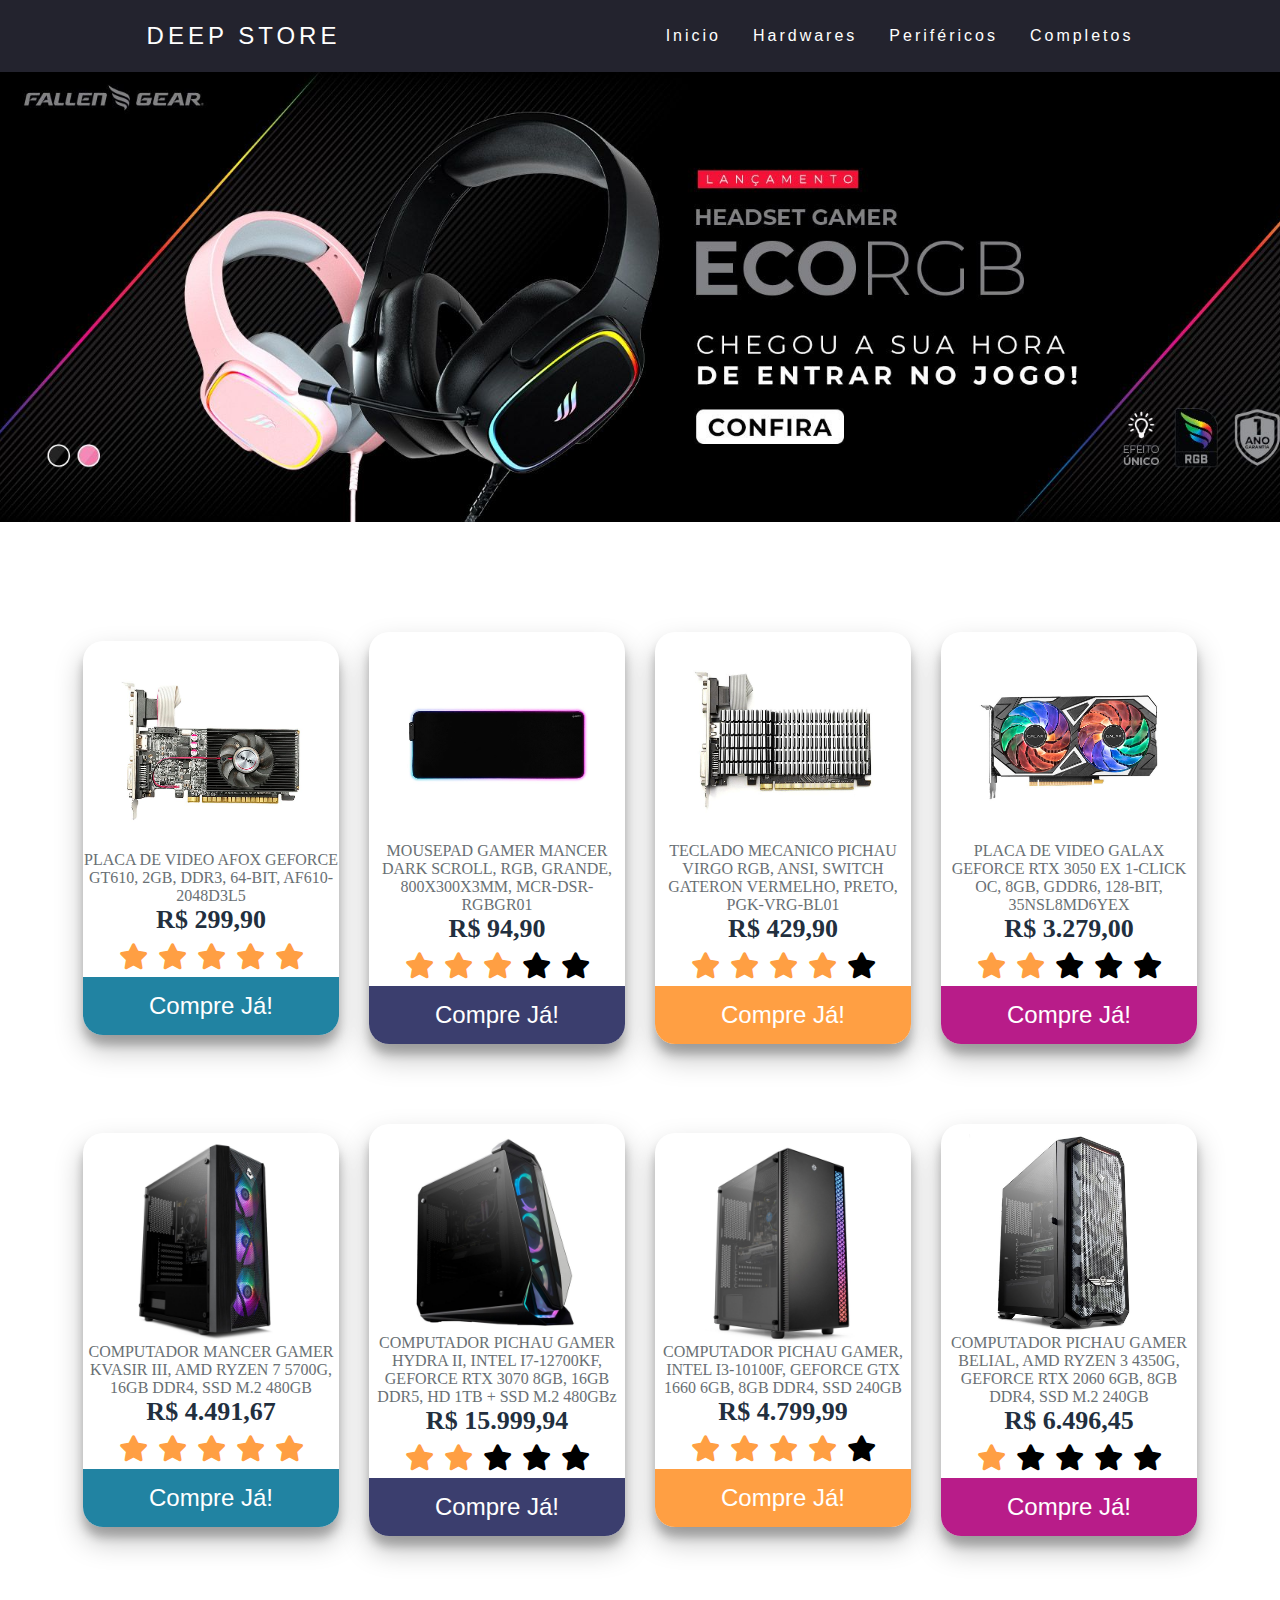
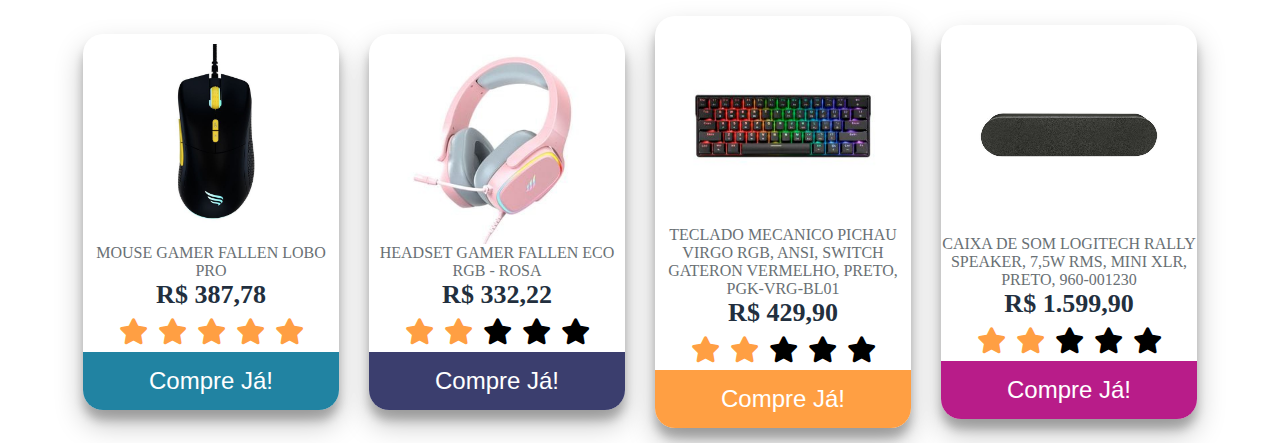
<file: index.html>
<!DOCTYPE html>
<html lang="pt-br">
<head>
    <meta charset="UTF-8">
    <meta http-equiv="X-UA-Compatible" content="IE=edge">
    <meta name="viewport" content="width=device-width, initial-scale=1.0">
    <title>DeepStore</title>
    <link rel="stylesheet" href="style.css">
    <link rel="stylesheet" href="https://cdnjs.cloudflare.com/ajax/libs/font-awesome/6.0.0/css/all.min.css" integrity="sha512-9usAa10IRO0HhonpyAIVpjrylPvoDwiPUiKdWk5t3PyolY1cOd4DSE0Ga+ri4AuTroPR5aQvXU9xC6qOPnzFeg==" crossorigin="anonymous" referrerpolicy="no-referrer" />

</head>
<body>
    <header>
        <nav>
            <a href="" class="logo">Deep Store</a>
            <div class="mobile-menu">
                <div class="line1"></div>
                <div class="line2"></div>
                <div class="line3"></div>
            </div>
            <ul class="nav-list">
                <li><a href="#">Inicio</a></li>
                <li><a href="./hardware.html">Hardwares</a></li>
                <li><a href="./perifericos.html">Periféricos</a></li>
                <li><a href="./completos.html">Completos</a></li>
            </ul>
        </nav>
    </header>
    <main>
        <!-- <div class="carrossel"> USAR PARA PRODUTOS PQ O TAMANHO É DE 500PX
            <div class="container" id="img">
                <img src="./imagens/imagem1.png" alt="">
                <img src="./imagens/imagem2.jpg" alt="">
            </div>
        </div> -->

        <div id="slider">
            <img class="selected" src="./imagens/periferico1.jpeg" alt="Image1">
            <img src="./imagens/perifericos2.jpeg" alt="Image2">
            <img src="./imagens/perifericos3.jpeg" alt="Image3">
            <img src="./imagens/vrauzilho.jpg" alt="Image4">
        </div>

        <div class="gallery">
            <div class="content">
                <img src="./imagens/hardware1.jpg" alt="" id="img-card">
                <p>PLACA DE VIDEO AFOX GEFORCE GT610, 2GB, DDR3, 64-BIT, AF610-2048D3L5</p>
                <h6>R$ 299,90</h6>
                <ul class="ul-card">
                    <li class="li-card">
                        <i class="fa fa-star checked"></i>
                        <i class="fa fa-star checked"></i>
                        <i class="fa fa-star checked"></i>
                        <i class="fa fa-star checked"></i>
                        <i class="fa fa-star checked"></i>
                    </li>
                </ul>
                <button class="buy1">Compre Já!</button>
            </div>


            <div class="content">
                <img src="./imagens/mousepad.jpg" alt="" id="img-card">
                <p>MOUSEPAD GAMER MANCER DARK SCROLL, RGB, GRANDE, 800X300X3MM, MCR-DSR-RGBGR01</p>
                <h6>R$ 94,90</h6>
                <ul class="ul-card">
                    <li class="li-card">
                        <i class="fa fa-star checked"></i>
                        <i class="fa fa-star checked"></i>
                        <i class="fa fa-star checked"></i>
                        <i class="fa fa-star"></i>
                        <i class="fa fa-star"></i>
                    </li>
                </ul>
                <button class="buy2">Compre Já!</button>
            </div>



            <div class="content">
                <img src="./imagens/wardware3.jpg" alt="" id="img-card">
                <p>TECLADO MECANICO PICHAU VIRGO RGB, ANSI, SWITCH GATERON VERMELHO, PRETO, PGK-VRG-BL01</p>
                <h6>R$ 429,90</h6>
                <ul class="ul-card">
                    <li class="li-card">
                        <i class="fa fa-star checked"></i>
                        <i class="fa fa-star checked"></i>
                        <i class="fa fa-star checked"></i>
                        <i class="fa fa-star checked"></i>
                        <i class="fa fa-star"></i>
                    </li>
                </ul>
                <button class="buy3">Compre Já!</button>
            </div>

            <div class="content">
                <img src="./imagens/hardware4.jpg" alt="" id="img-card">
                <p>PLACA DE VIDEO GALAX GEFORCE RTX 3050 EX 1-CLICK OC, 8GB, GDDR6, 128-BIT, 35NSL8MD6YEX</p>
                <h6>R$ 3.279,00</h6>
                <ul class="ul-card">
                    <li class="li-card">
                        <i class="fa fa-star checked"></i>
                        <i class="fa fa-star checked"></i>
                        <i class="fa fa-star "></i>
                        <i class="fa fa-star "></i>
                        <i class="fa fa-star"></i>
                    </li>
                </ul>
                <button class="buy4">Compre Já!</button>
            </div>
        </div>

        <div class="gallery">
            <div class="content">
                <img src="./imagens/computador1.jpg" alt="" id="img-card">
                <p>COMPUTADOR MANCER GAMER KVASIR III, AMD RYZEN 7 5700G, 16GB DDR4, SSD M.2 480GB</p>
                <h6>R$ 4.491,67</h6>
                <ul class="ul-card">
                    <li class="li-card">
                        <i class="fa fa-star checked"></i>
                        <i class="fa fa-star checked"></i>
                        <i class="fa fa-star checked"></i>
                        <i class="fa fa-star checked"></i>
                        <i class="fa fa-star checked"></i>
                    </li>
                </ul>
                <button class="buy1">Compre Já!</button>
            </div>


            <div class="content">
                <img src="./imagens/computador2.jpg" alt="" id="img-card">
                <p>COMPUTADOR PICHAU GAMER HYDRA II, INTEL I7-12700KF, GEFORCE RTX 3070 8GB, 16GB DDR5, HD 1TB + SSD M.2 480GBz</p>
                <h6>R$ 15.999,94</h6>
                <ul class="ul-card">
                    <li class="li-card">
                        <i class="fa fa-star checked"></i>
                        <i class="fa fa-star checked"></i>
                        <i class="fa fa-star "></i>
                        <i class="fa fa-star"></i>
                        <i class="fa fa-star"></i>
                    </li>
                </ul>
                <button class="buy2">Compre Já!</button>
            </div>



            <div class="content">
                <img src="./imagens/computador3.jpg" alt="" id="img-card">
                <p>COMPUTADOR PICHAU GAMER, INTEL I3-10100F, GEFORCE GTX 1660 6GB, 8GB DDR4, SSD 240GB</p>
                <h6>R$ 4.799,99</h6>
                <ul class="ul-card">
                    <li class="li-card">
                        <i class="fa fa-star checked"></i>
                        <i class="fa fa-star checked"></i>
                        <i class="fa fa-star checked"></i>
                        <i class="fa fa-star checked"></i>
                        <i class="fa fa-star"></i>
                    </li>
                </ul>
                <button class="buy3">Compre Já!</button>
            </div>

            <div class="content">
                <img src="./imagens/computador4.jpg" alt="" id="img-card">
                <p>COMPUTADOR PICHAU GAMER BELIAL, AMD RYZEN 3 4350G, GEFORCE RTX 2060 6GB, 8GB DDR4, SSD M.2 240GB</p>
                <h6>R$ 6.496,45</h6>
                <ul class="ul-card">
                    <li class="li-card">
                        <i class="fa fa-star checked"></i>
                        <i class="fa fa-star "></i>
                        <i class="fa fa-star "></i>
                        <i class="fa fa-star "></i>
                        <i class="fa fa-star"></i>
                    </li>
                </ul>
                <button class="buy4">Compre Já!</button>
            </div>
        </div>
      


            <div class="gallery">
                <div class="content">
                    <img src="./imagens/mouseLobo.jpg" alt="" id="img-card">
                    <p>MOUSE GAMER FALLEN LOBO PRO</p>
                    <h6>R$ 387,78</h6>
                    <ul class="ul-card">
                        <li class="li-card">
                            <i class="fa fa-star checked"></i>
                            <i class="fa fa-star checked"></i>
                            <i class="fa fa-star checked"></i>
                            <i class="fa fa-star checked"></i>
                            <i class="fa fa-star checked"></i>
                        </li>
                    </ul>
                    <button class="buy1">Compre Já!</button>
                </div>
    
    
                <div class="content">
                    <img src="./imagens/16432874847318_thumb.jpg" alt="" id="img-card">
                    <p>HEADSET GAMER FALLEN ECO RGB - ROSA</p>
                    <h6>R$ 332,22</h6>
                    <ul class="ul-card">
                        <li class="li-card">
                            <i class="fa fa-star checked"></i>
                            <i class="fa fa-star checked"></i>
                            <i class="fa fa-star "></i>
                            <i class="fa fa-star"></i>
                            <i class="fa fa-star"></i>
                        </li>
                    </ul>
                    <button class="buy2">Compre Já!</button>
                </div>
    
    
    
                <div class="content">
                    <img src="./imagens/teclado.jpg" alt="" id="img-card">
                    <p>TECLADO MECANICO PICHAU VIRGO RGB, ANSI, SWITCH GATERON VERMELHO, PRETO, PGK-VRG-BL01</p>
                    <h6>R$ 429,90</h6>
                    <ul class="ul-card">
                        <li class="li-card">
                            <i class="fa fa-star checked"></i>
                            <i class="fa fa-star checked"></i>
                            <i class="fa fa-star "></i>
                            <i class="fa fa-star "></i>
                            <i class="fa fa-star"></i>
                        </li>
                    </ul>
                    <button class="buy3">Compre Já!</button>
                </div>
    
                <div class="content">
                    <img src="./imagens/jbL.jpg" alt="" id="img-card">
                    <p>CAIXA DE SOM LOGITECH RALLY SPEAKER, 7,5W RMS, MINI XLR, PRETO, 960-001230</p>
                    <h6>R$ 1.599,90</h6>
                    <ul class="ul-card">
                        <li class="li-card">
                            <i class="fa fa-star checked"></i>
                            <i class="fa fa-star checked"></i>
                            <i class="fa fa-star "></i>
                            <i class="fa fa-star "></i>
                            <i class="fa fa-star"></i>
                        </li>
                    </ul>
                    <button class="buy4">Compre Já!</button>
                </div>
            </div>
    




    </main>
</body>
<script src="./script.js"></script>
<script src="./carrossel.js"></script>
<script src="./slider.js"></script>
</html>
</file>
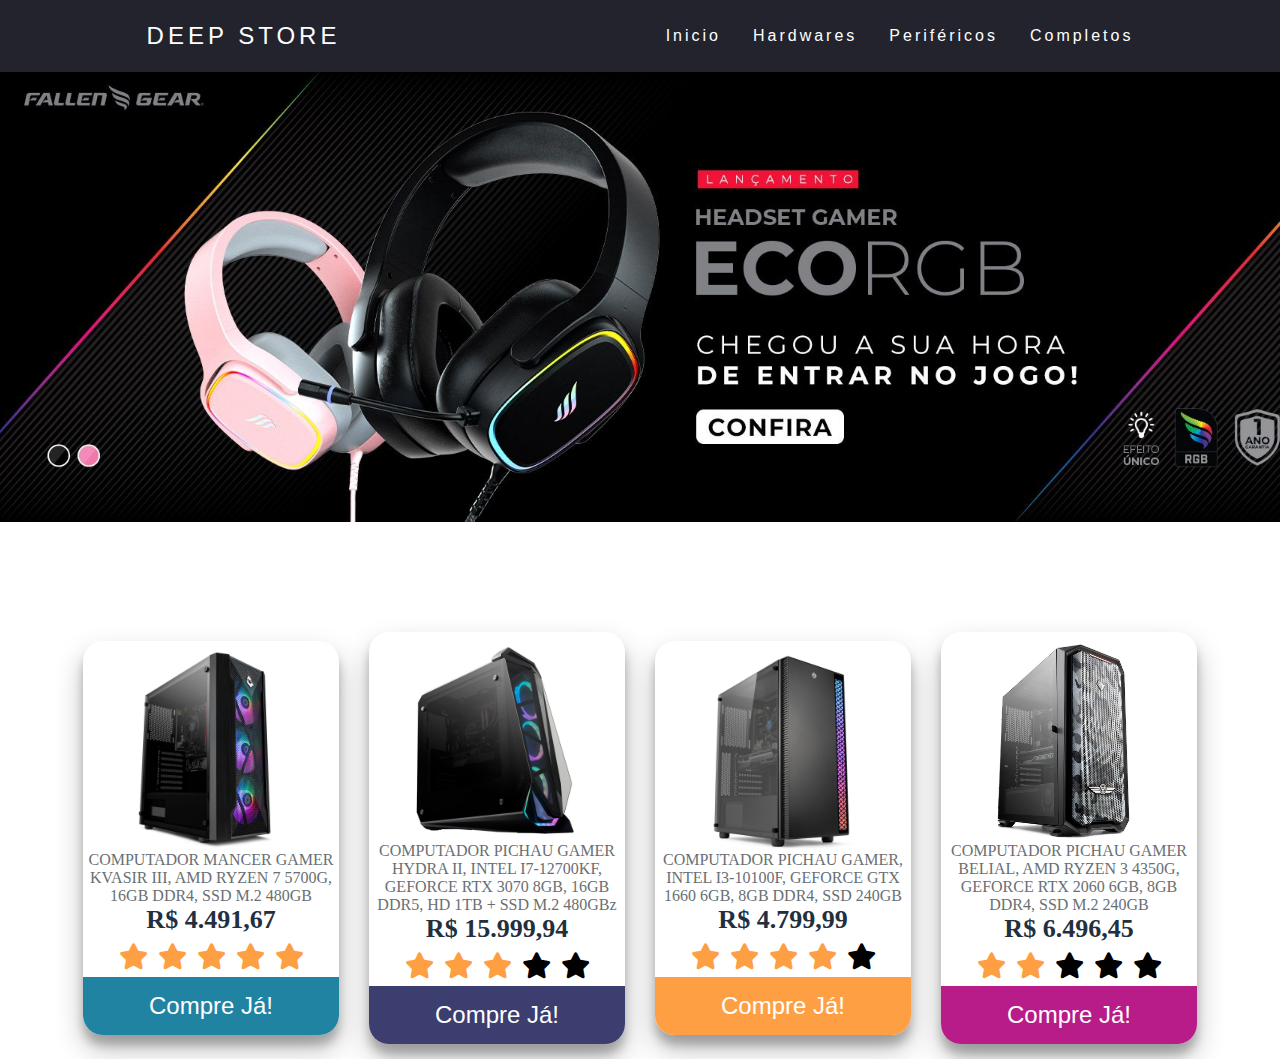
<file: completos.html>
<!DOCTYPE html>
<html lang="pt-br">
<head>
    <meta charset="UTF-8">
    <meta http-equiv="X-UA-Compatible" content="IE=edge">
    <meta name="viewport" content="width=device-width, initial-scale=1.0">
    <title>DeepStore</title>
    <link rel="stylesheet" href="style.css">
    <link rel="stylesheet" href="https://cdnjs.cloudflare.com/ajax/libs/font-awesome/6.0.0/css/all.min.css" integrity="sha512-9usAa10IRO0HhonpyAIVpjrylPvoDwiPUiKdWk5t3PyolY1cOd4DSE0Ga+ri4AuTroPR5aQvXU9xC6qOPnzFeg==" crossorigin="anonymous" referrerpolicy="no-referrer" />
</head>
<body>
    <header>
        <nav>
            <a href="./index.html" class="logo">Deep Store</a>
            <div class="mobile-menu">
                <div class="line1"></div>
                <div class="line2"></div>
                <div class="line3"></div>
            </div>
            <ul class="nav-list">
                <li><a href="./index.html">Inicio</a></li>
                <li><a href="./hardware.html">Hardwares</a></li>
                <li><a href="./perifericos.html">Periféricos</a></li>
                <li><a href="#">Completos</a></li>
            </ul>
        </nav>
    </header>
    <main>
        <!-- <div class="carrossel"> USAR PARA PRODUTOS PQ O TAMANHO É DE 500PX
            <div class="container" id="img">
                <img src="./imagens/imagem1.png" alt="">
                <img src="./imagens/imagem2.jpg" alt="">
            </div>
        </div> -->

        <div id="slider">
            <img class="selected" src="./imagens/periferico1.jpeg" alt="Image1">
            <img src="./imagens/perifericos2.jpeg" alt="Image2">
            <img src="./imagens/perifericos3.jpeg" alt="Image3">
            <img src="./imagens/perifericos4.jpeg" alt="Image4">
        </div>

        <div class="gallery">
            <div class="content">
                <img src="./imagens/computador1.jpg" alt="" id="img-card">
                <p>COMPUTADOR MANCER GAMER KVASIR III, AMD RYZEN 7 5700G, 16GB DDR4, SSD M.2 480GB</p>
                <h6>R$ 4.491,67</h6>
                <ul class="ul-card">
                    <li class="li-card">
                        <i class="fa fa-star checked"></i>
                        <i class="fa fa-star checked"></i>
                        <i class="fa fa-star checked"></i>
                        <i class="fa fa-star checked"></i>
                        <i class="fa fa-star checked"></i>
                    </li>
                </ul>
                <button class="buy1">Compre Já!</button>
            </div>


            <div class="content">
                <img src="./imagens/computador2.jpg" alt="" id="img-card">
                <p>COMPUTADOR PICHAU GAMER HYDRA II, INTEL I7-12700KF, GEFORCE RTX 3070 8GB, 16GB DDR5, HD 1TB + SSD M.2 480GBz</p>
                <h6>R$ 15.999,94</h6>
                <ul class="ul-card">
                    <li class="li-card">
                        <i class="fa fa-star checked"></i>
                        <i class="fa fa-star checked"></i>
                        <i class="fa fa-star checked"></i>
                        <i class="fa fa-star"></i>
                        <i class="fa fa-star"></i>
                    </li>
                </ul>
                <button class="buy2">Compre Já!</button>
            </div>



            <div class="content">
                <img src="./imagens/computador3.jpg" alt="" id="img-card">
                <p>COMPUTADOR PICHAU GAMER, INTEL I3-10100F, GEFORCE GTX 1660 6GB, 8GB DDR4, SSD 240GB</p>
                <h6>R$ 4.799,99</h6>
                <ul class="ul-card">
                    <li class="li-card">
                        <i class="fa fa-star checked"></i>
                        <i class="fa fa-star checked"></i>
                        <i class="fa fa-star checked"></i>
                        <i class="fa fa-star checked"></i>
                        <i class="fa fa-star"></i>
                    </li>
                </ul>
                <button class="buy3">Compre Já!</button>
            </div>

            <div class="content">
                <img src="./imagens/computador4.jpg" alt="" id="img-card">
                <p>COMPUTADOR PICHAU GAMER BELIAL, AMD RYZEN 3 4350G, GEFORCE RTX 2060 6GB, 8GB DDR4, SSD M.2 240GB</p>
                <h6>R$ 6.496,45</h6>
                <ul class="ul-card">
                    <li class="li-card">
                        <i class="fa fa-star checked"></i>
                        <i class="fa fa-star checked"></i>
                        <i class="fa fa-star "></i>
                        <i class="fa fa-star "></i>
                        <i class="fa fa-star"></i>
                    </li>
                </ul>
                <button class="buy4">Compre Já!</button>
            </div>
        </div>

    </main>
</body>
<script src="./script.js"></script>
<script src="./carrossel.js"></script>
<script src="./slider.js"></script>
</html>
</file>
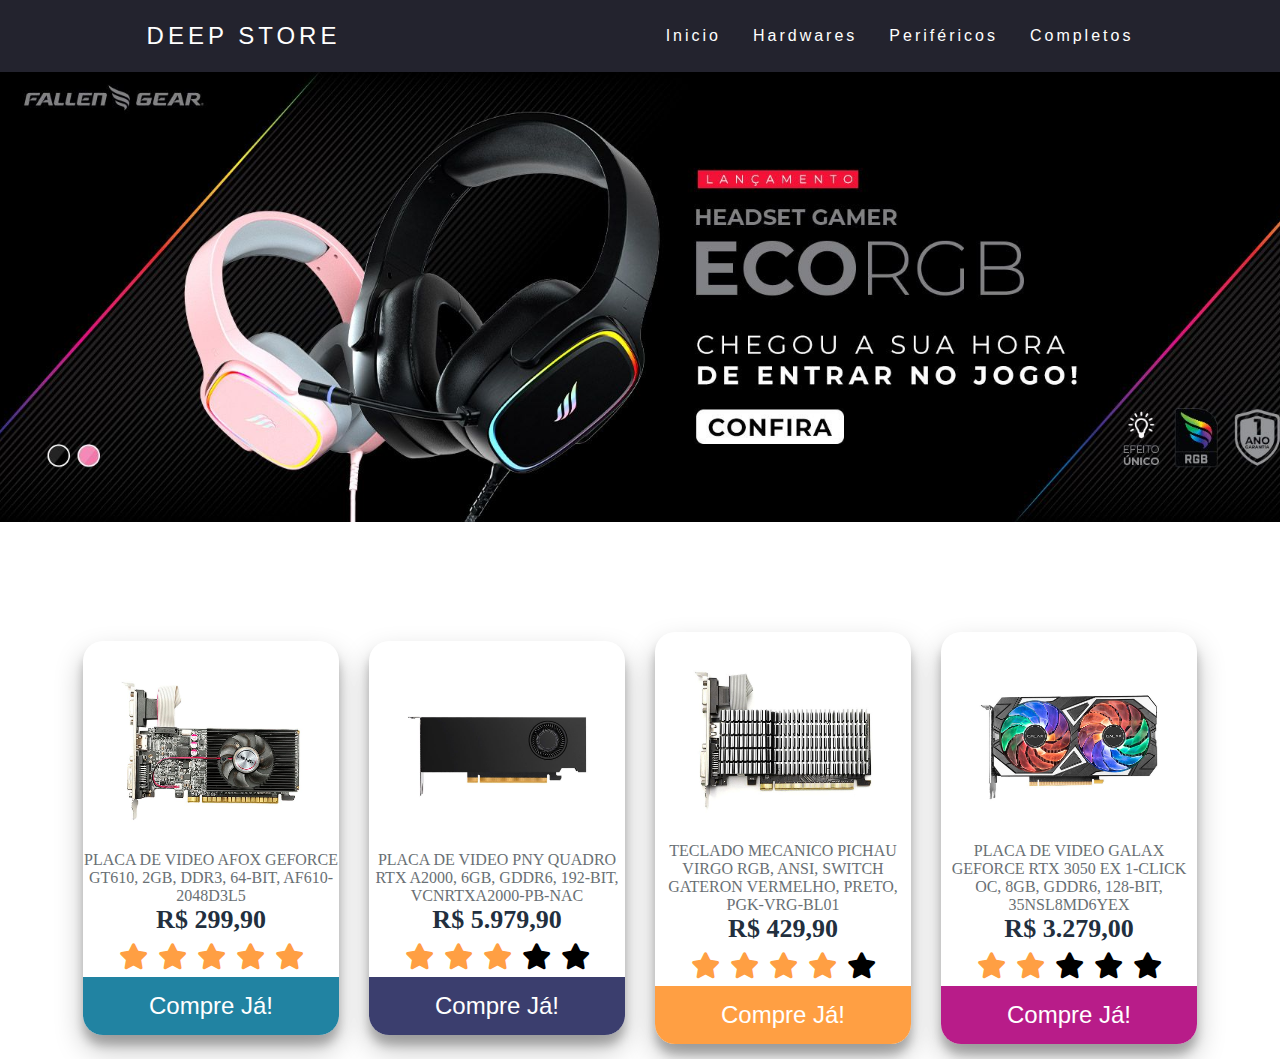
<file: hardware.html>
<!DOCTYPE html>
<html lang="pt-br">
<head>
    <meta charset="UTF-8">
    <meta http-equiv="X-UA-Compatible" content="IE=edge">
    <meta name="viewport" content="width=device-width, initial-scale=1.0">
    <title>DeepStore</title>
    <link rel="stylesheet" href="style.css">
    <link rel="stylesheet" href="https://cdnjs.cloudflare.com/ajax/libs/font-awesome/6.0.0/css/all.min.css" integrity="sha512-9usAa10IRO0HhonpyAIVpjrylPvoDwiPUiKdWk5t3PyolY1cOd4DSE0Ga+ri4AuTroPR5aQvXU9xC6qOPnzFeg==" crossorigin="anonymous" referrerpolicy="no-referrer" />
</head>
<body>
    <header>
        <nav>
            <a href="./index.html" class="logo">Deep Store</a>
            <div class="mobile-menu">
                <div class="line1"></div>
                <div class="line2"></div>
                <div class="line3"></div>
            </div>
            <ul class="nav-list">
                <li><a href="./index.html">Inicio</a></li>
                <li><a href="#">Hardwares</a></li>
                <li><a href="./perifericos.html">Periféricos</a></li>
                <li><a href="./completos.html">Completos</a></li>
            </ul>
        </nav>
    </header>
    <main>
        <!-- <div class="carrossel"> USAR PARA PRODUTOS PQ O TAMANHO É DE 500PX
            <div class="container" id="img">
                <img src="./imagens/imagem1.png" alt="">
                <img src="./imagens/imagem2.jpg" alt="">
            </div>
        </div> -->

        <div id="slider">
            <img class="selected" src="./imagens/periferico1.jpeg" alt="Image1">
            <img src="./imagens/perifericos2.jpeg" alt="Image2">
            <img src="./imagens/perifericos3.jpeg" alt="Image3">
            <img src="./imagens/perifericos4.jpeg" alt="Image4">
        </div>

        <div class="gallery">
            <div class="content">
                <img src="./imagens/hardware1.jpg" alt="" id="img-card">
                <p>PLACA DE VIDEO AFOX GEFORCE GT610, 2GB, DDR3, 64-BIT, AF610-2048D3L5</p>
                <h6>R$ 299,90</h6>
                <ul class="ul-card">
                    <li class="li-card">
                        <i class="fa fa-star checked"></i>
                        <i class="fa fa-star checked"></i>
                        <i class="fa fa-star checked"></i>
                        <i class="fa fa-star checked"></i>
                        <i class="fa fa-star checked"></i>
                    </li>
                </ul>
                <button class="buy1">Compre Já!</button>
            </div>


            <div class="content">
                <img src="./imagens/wardware2.jpg" alt="" id="img-card">
                <p>PLACA DE VIDEO PNY QUADRO RTX A2000, 6GB, GDDR6, 192-BIT, VCNRTXA2000-PB-NAC</p>
                <h6>R$ 5.979,90</h6>
                <ul class="ul-card">
                    <li class="li-card">
                        <i class="fa fa-star checked"></i>
                        <i class="fa fa-star checked"></i>
                        <i class="fa fa-star checked"></i>
                        <i class="fa fa-star"></i>
                        <i class="fa fa-star"></i>
                    </li>
                </ul>
                <button class="buy2">Compre Já!</button>
            </div>



            <div class="content">
                <img src="./imagens/wardware3.jpg" alt="" id="img-card">
                <p>TECLADO MECANICO PICHAU VIRGO RGB, ANSI, SWITCH GATERON VERMELHO, PRETO, PGK-VRG-BL01</p>
                <h6>R$ 429,90</h6>
                <ul class="ul-card">
                    <li class="li-card">
                        <i class="fa fa-star checked"></i>
                        <i class="fa fa-star checked"></i>
                        <i class="fa fa-star checked"></i>
                        <i class="fa fa-star checked"></i>
                        <i class="fa fa-star"></i>
                    </li>
                </ul>
                <button class="buy3">Compre Já!</button>
            </div>

            <div class="content">
                <img src="./imagens/hardware4.jpg" alt="" id="img-card">
                <p>PLACA DE VIDEO GALAX GEFORCE RTX 3050 EX 1-CLICK OC, 8GB, GDDR6, 128-BIT, 35NSL8MD6YEX</p>
                <h6>R$ 3.279,00</h6>
                <ul class="ul-card">
                    <li class="li-card">
                        <i class="fa fa-star checked"></i>
                        <i class="fa fa-star checked"></i>
                        <i class="fa fa-star "></i>
                        <i class="fa fa-star "></i>
                        <i class="fa fa-star"></i>
                    </li>
                </ul>
                <button class="buy4">Compre Já!</button>
            </div>
        </div>

    </main>
</body>
<script src="./script.js"></script>
<script src="./carrossel.js"></script>
<script src="./slider.js"></script>
</html>
</file>
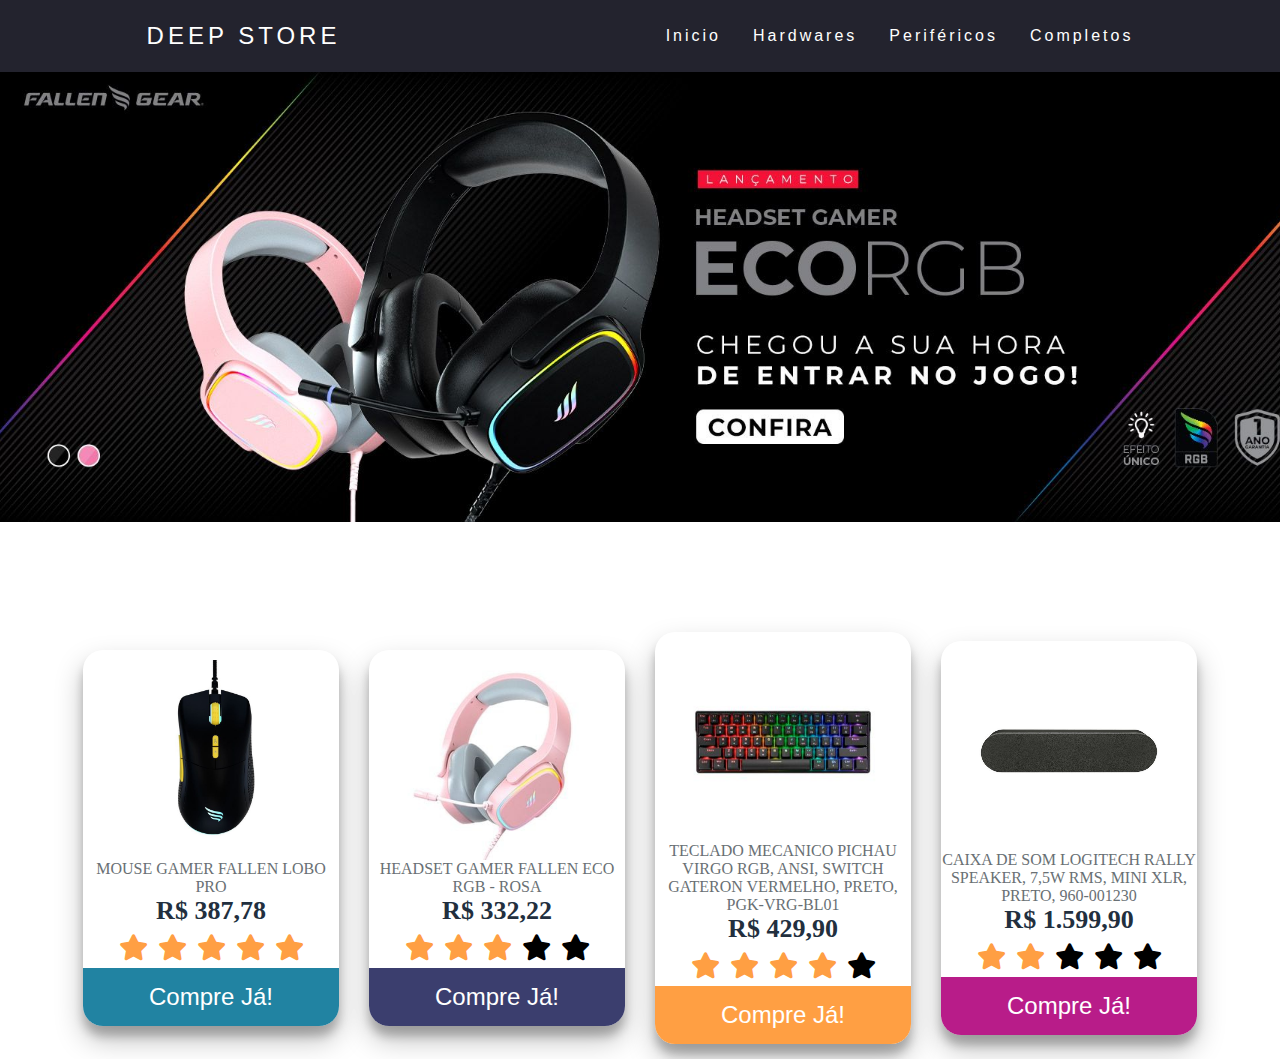
<file: perifericos.html>
<!DOCTYPE html>
<html lang="pt-br">
<head>
    <meta charset="UTF-8">
    <meta http-equiv="X-UA-Compatible" content="IE=edge">
    <meta name="viewport" content="width=device-width, initial-scale=1.0">
    <title>DeepStore</title>
    <link rel="stylesheet" href="style.css">
    <link rel="stylesheet" href="https://cdnjs.cloudflare.com/ajax/libs/font-awesome/6.0.0/css/all.min.css" integrity="sha512-9usAa10IRO0HhonpyAIVpjrylPvoDwiPUiKdWk5t3PyolY1cOd4DSE0Ga+ri4AuTroPR5aQvXU9xC6qOPnzFeg==" crossorigin="anonymous" referrerpolicy="no-referrer" />
</head>
<body>
    <header>
        <nav>
            <a href="./index.html" class="logo">Deep Store</a>
            <div class="mobile-menu">
                <div class="line1"></div>
                <div class="line2"></div>
                <div class="line3"></div>
            </div>
            <ul class="nav-list">
                <li><a href="./index.html">Inicio</a></li>
                <li><a href="./hardware.html">Hardwares</a></li>
                <li><a href="#">Periféricos</a></li>
                <li><a href="./completos.html">Completos</a></li>
            </ul>
        </nav>
    </header>
    <main>
        <!-- <div class="carrossel"> USAR PARA PRODUTOS PQ O TAMANHO É DE 500PX
            <div class="container" id="img">
                <img src="./imagens/imagem1.png" alt="">
                <img src="./imagens/imagem2.jpg" alt="">
            </div>
        </div> -->

        <div id="slider">
            <img class="selected" src="./imagens/periferico1.jpeg" alt="Image1">
            <img src="./imagens/perifericos2.jpeg" alt="Image2">
            <img src="./imagens/perifericos3.jpeg" alt="Image3">
            <img src="./imagens/perifericos4.jpeg" alt="Image4">
        </div>


        <div class="gallery">
            <div class="content">
                <img src="./imagens/mouseLobo.jpg" alt="" id="img-card">
                <p>MOUSE GAMER FALLEN LOBO PRO</p>
                <h6>R$ 387,78</h6>
                <ul class="ul-card">
                    <li class="li-card">
                        <i class="fa fa-star checked"></i>
                        <i class="fa fa-star checked"></i>
                        <i class="fa fa-star checked"></i>
                        <i class="fa fa-star checked"></i>
                        <i class="fa fa-star checked"></i>
                    </li>
                </ul>
                <button class="buy1">Compre Já!</button>
            </div>


            <div class="content">
                <img src="./imagens/16432874847318_thumb.jpg" alt="" id="img-card">
                <p>HEADSET GAMER FALLEN ECO RGB - ROSA</p>
                <h6>R$ 332,22</h6>
                <ul class="ul-card">
                    <li class="li-card">
                        <i class="fa fa-star checked"></i>
                        <i class="fa fa-star checked"></i>
                        <i class="fa fa-star checked"></i>
                        <i class="fa fa-star"></i>
                        <i class="fa fa-star"></i>
                    </li>
                </ul>
                <button class="buy2">Compre Já!</button>
            </div>



            <div class="content">
                <img src="./imagens/teclado.jpg" alt="" id="img-card">
                <p>TECLADO MECANICO PICHAU VIRGO RGB, ANSI, SWITCH GATERON VERMELHO, PRETO, PGK-VRG-BL01</p>
                <h6>R$ 429,90</h6>
                <ul class="ul-card">
                    <li class="li-card">
                        <i class="fa fa-star checked"></i>
                        <i class="fa fa-star checked"></i>
                        <i class="fa fa-star checked"></i>
                        <i class="fa fa-star checked"></i>
                        <i class="fa fa-star"></i>
                    </li>
                </ul>
                <button class="buy3">Compre Já!</button>
            </div>

            <div class="content">
                <img src="./imagens/jbL.jpg" alt="" id="img-card">
                <p>CAIXA DE SOM LOGITECH RALLY SPEAKER, 7,5W RMS, MINI XLR, PRETO, 960-001230</p>
                <h6>R$ 1.599,90</h6>
                <ul class="ul-card">
                    <li class="li-card">
                        <i class="fa fa-star checked"></i>
                        <i class="fa fa-star checked"></i>
                        <i class="fa fa-star "></i>
                        <i class="fa fa-star "></i>
                        <i class="fa fa-star"></i>
                    </li>
                </ul>
                <button class="buy4">Compre Já!</button>
            </div>
        </div>

    </main>
</body>
<script src="./script.js"></script>
<script src="./carrossel.js"></script>
<script src="./slider.js"></script>
</html>
</file>
<file: style.css>
*{
    margin: 0;
    padding: 0;
}

a{
    color: #fff;
    text-decoration: none;
    transition: 0.3s;
}

a:hover{
    opacity: 0.7;
}

.logo{
    font-size: 24px;
    text-transform: uppercase;
    letter-spacing: 4px;
}

nav{
    display: flex;
    justify-content: space-around; /*o espaço ao redor sera a metade do espaço entre eles*/
    align-items: center;
    font-family: Impact, Haettenschweiler, 'Arial Narrow Bold', sans-serif;
    background: #23232e;
    height: 8vh;
}

main{
    background: url();
    background-repeat: no-repeat;
    background-size: cover;
    height: 92vh;
}

.nav-list{
    list-style: none;
    display: flex;
}

.nav-list li{
    letter-spacing: 3px;
    margin-left: 32px;
}

.mobile-menu{
    display: none;
    cursor: pointer;
}
.mobile-menu div{
    width: 32px;
    height: 2px;
    background: #fff;
    margin: 8px;
    transition: .3s;
}

@media (max-width: 999px){
    body{
        overflow-x: hidden;
    }
    .nav-list{
        position: absolute;
        top: 8vh;
        right: 0;
        width: 50vw;
        height: 92vh;
        background: #23232e;
        flex-direction: column;
        align-items: center;
        justify-content: space-around;
        transform: translate(100%);
        transition: transform 0.3s ease-in;
    }
    .nav-list li{
        margin-left: 0;
        opacity: 0;
    }
    .mobile-menu{
        display: block;
    }
}

.nav-list .active{
    transform: translateX(0);
}

@keyframes navLinkFade{
    from{
        opacity: 0;
        transform: translateX(50px);
    }
    to{
        opacity: 1;
        transform: translateX(0);
    }
}

.mobile-menu .active .line1{
    transform: rotate(-45deg) translate(-8px,8px);
}

.mobile-menu .active .line2{
    opacity: 0;
    
}

.mobile-menu .active .line3{
    transform: rotate(45deg) translate(-5px,7px);
}

/* .carrossel{
    box-shadow: 2px 2px 4px black;
    overflow: hidden;
    height: 500px;
    width: 500px; USAR PARA PRODUTOS POIS O TAMANHO É DE 500PX
}

.container{
    display: flex;
    transition: transform 0.5s ease-in-out;
    transform: translateX(0)
}

img{
    object-fit: cover;
    height: 500px;
    width: 500px;
} */

#slider {
    width: auto;
    /* max-width: 500px; */
    height: 55vh;
    /* max-height: 150px; */

    position: relative;
}

#slider img{
    opacity: 0;

    position: absolute;

    width: 100%;
    height: 50vh;

    object-fit: cover;

    transition: opacity 800ms;
}

#slider img.selected { 
    opacity: 1;
}

.gallery{
    display: flex;
    flex-wrap: wrap;
    width: 100%;
    justify-content: center;
    align-items: center;
    margin: 50px 0;

}

.content{
    width: 20%;
    margin: 15px;
    box-sizing: border-box;
    float: left;
    text-align: center;
    border-radius: 20px;
    cursor: pointer;
    padding-top: 10px;
    box-shadow: 0 14px 28px rgba(0,0,0,0.25),
    0 10px 10px rgba(0,0,0,0.22);
    transition: .4s;
    background: #fff;
}

.content:hover{
    box-shadow: 0 3px 6px rgba(0,0,0,0.16),
    0 3px 6px rgba(0,0,0,0.23);
    transform: translate(0px, -8px);
}

#img-card{
    width: 200px;
    height: 200px;
    text-align: center;
    margin: 0 auto;
    display: block;
}

p{
    text-align: center;
    color: #697074;
    padding-top: 0 8px;
}

h6{
    font-size: 26px;
    text-align: center;
    color: #222f3e;
    margin: 0;
}

.ul-card{
    list-style: none;
    display: flex;
    justify-content: center;
    padding-top: 0;
}

.li-card{
    padding-top: 5px;
}

.fa{
    font-size: 26px;
    transition: .4;
    margin: 3px;
}

.checked{
    color: #ff9f43;
}

.fa:hover{
    transform: scale(1.3);
    transition: .6;
}

button{
    text-align: center;
    font-size: 24px;
    color: #fff;
    width: 100%;
    padding: 15px;
    border:0;
    outline: none;cursor: pointer;
    margin-top: 5px;
    border-bottom-left-radius: 20px;
    border-bottom-right-radius: 20px;
}

.buy1{
    background: #2183a2;
}

.buy2{
    background: #3b3e6e;
}
.buy3{
    background: #ff9f43;
}

.buy4{
    background: #b81c89;
}
</file>
